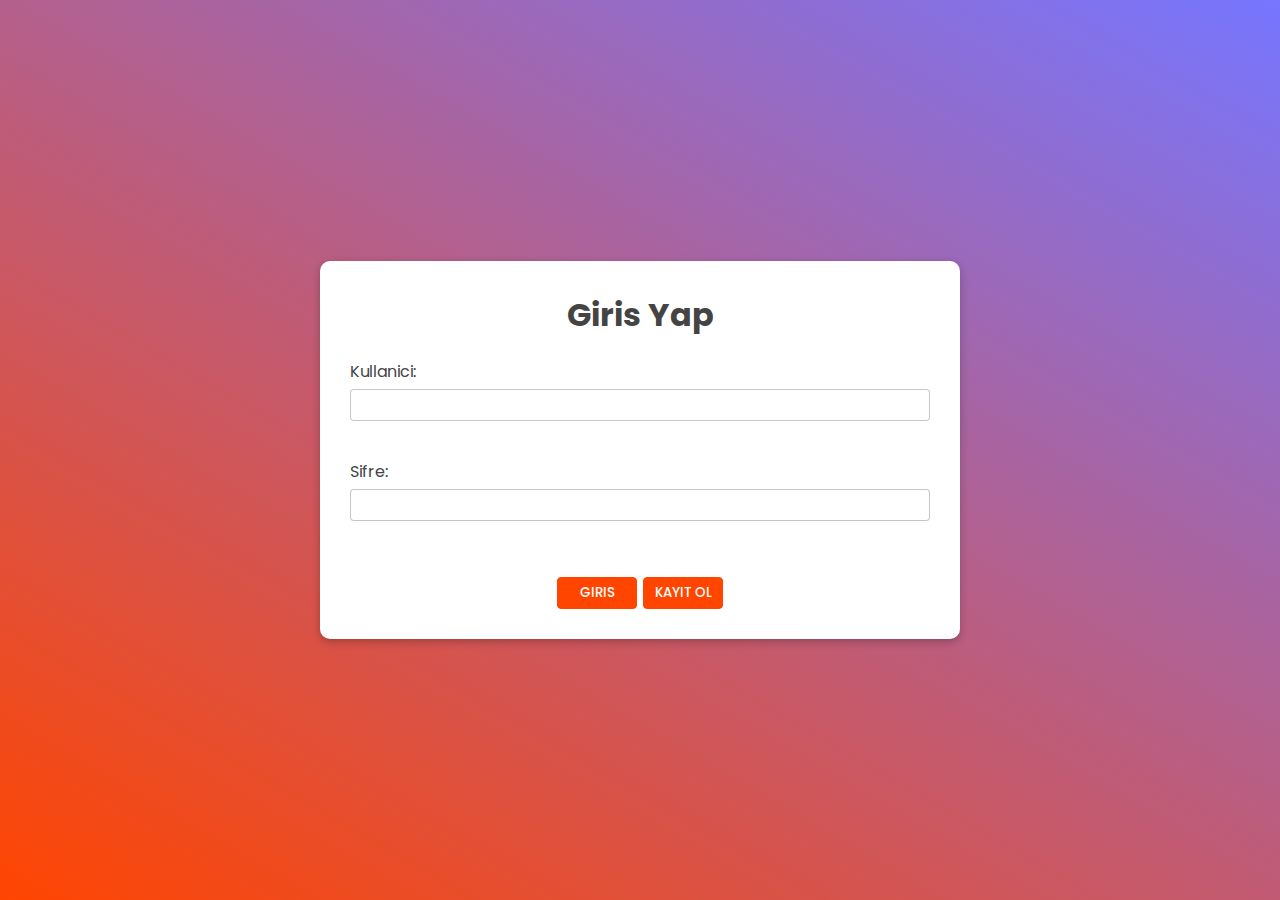
<file: login.html>
<!DOCTYPE html>
<html lang="en">
<head>
    <meta charset="UTF-8">
    <meta http-equiv="X-UA-Compatible" content="IE=edge">
    <meta name="viewport" content="width=device-width, initial-scale=1.0">
    <title>Login</title>
    <link rel="stylesheet" href="./CSS/style.css">
</head>
<body>
    <div class="login">
        <form action="" class="login-form">
            <h1 class="login-title">Giris Yap</h1>
            <div class="login-form-group">
                <label for="username">Kullanici:</label>
                <input type="text" id="username" name="username">
                <p id="errorUserName" class="error-input">*Lütfen Kullanici adi giriniz...</p>
            </div>
            <div class="login-form-group">
                <label for="password">Sifre:</label>
                <input type="password" id="password" name="password">
                <p id="errorPassword" class="error-input">*Lütfen Sifrenizi giriniz...</p>
                <p id="errorUser" class="error-input">*Kullanici yada Sifre hatali!</p>
            </div>
            <div class="login-form-button">
                <button type="submit" class="btn-login">Giris</button>
                <button type="button" class="btn-register">Kayit Ol</button>
            </div>
        </form>
    </div>

    <script src="./JS/login.js"></script>
</body>
</html>
</file>
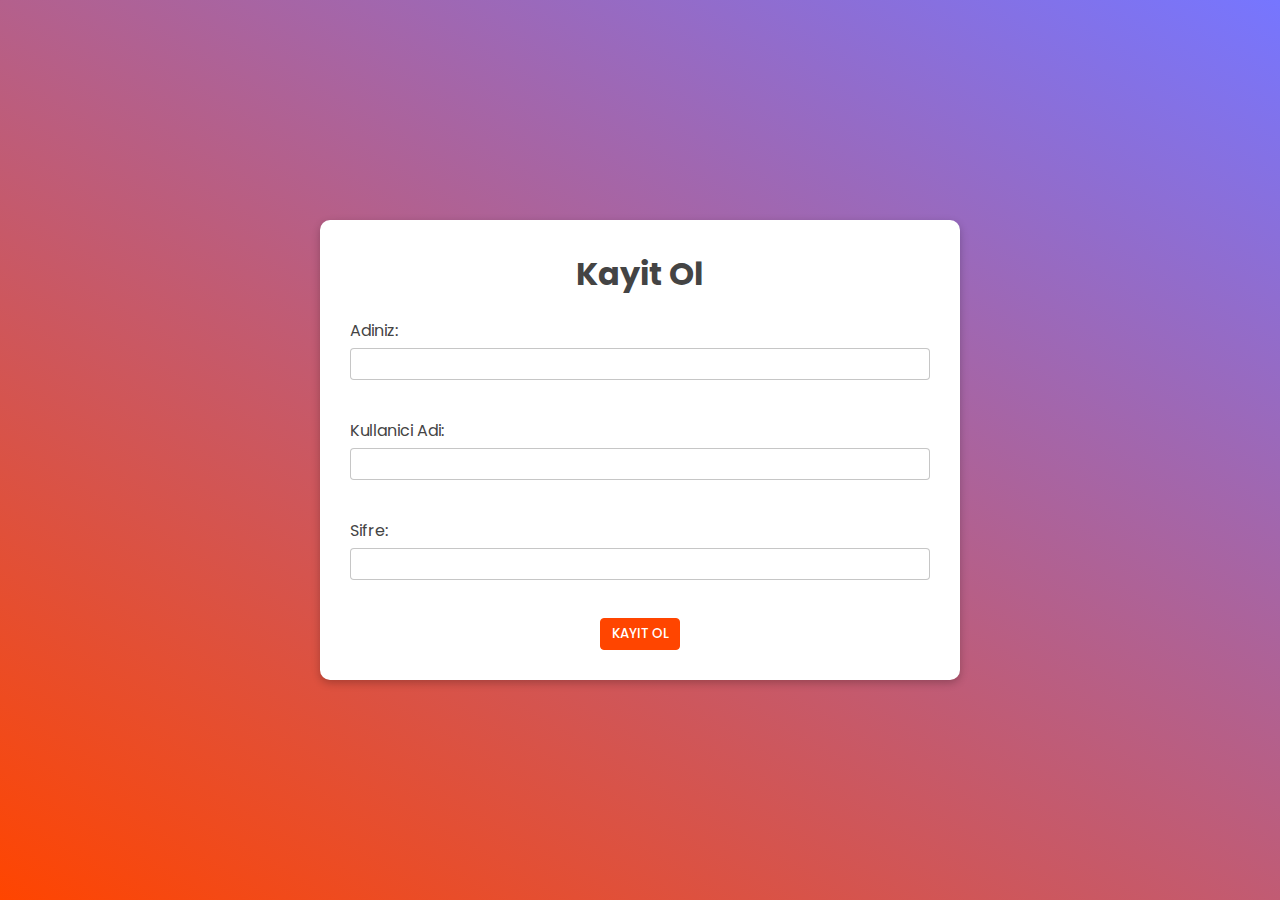
<file: register.html>
<!DOCTYPE html>
<html lang="en">
<head>
    <meta charset="UTF-8">
    <meta http-equiv="X-UA-Compatible" content="IE=edge">
    <meta name="viewport" content="width=device-width, initial-scale=1.0">
    <title>Register</title>
    <link rel="stylesheet" href="https://cdnjs.cloudflare.com/ajax/libs/font-awesome/6.4.0/css/all.min.css" integrity="sha512-iecdLmaskl7CVkqkXNQ/ZH/XLlvWZOJyj7Yy7tcenmpD1ypASozpmT/E0iPtmFIB46ZmdtAc9eNBvH0H/ZpiBw==" crossorigin="anonymous" referrerpolicy="no-referrer" />
    <link rel="stylesheet" href="./CSS/style.css">
</head>
<body>
    <div class="register">
        <form action="" class="register-form">
            <h1 class="register-title">Kayit Ol</h1>
            <div class="register-form-group">
                <label for="name">Adiniz:</label>
                <input type="text" id="name" name="name">
                <p id="errorName" class="error-input">*Lütfen Adinizi giriniz...</p>
            </div>
            <div class="register-form-group">
                <label for="username">Kullanici Adi:</label>
                <input type="text" id="username" name="username">
                <p id="errorUserName" class="error-input">*Lütfen Kullanici Adi giriniz...</p>
            </div>
            <div class="register-form-group">
                <label for="password">Sifre:</label>
                <input type="password" id="password" name="password">
                <p id="errorPassword" class="error-input">*Lütfen Sifre giriniz...</p>
            </div>
            <div class="register-form-button">
                <button type="submit" class="btn-register">Kayit Ol</button>
            </div>
            <div class="modal">
                <div class="modal-content">
                    <i class="fa-solid fa-user-check"></i>
                    <span>Merhaba; <b class="modal-userName">Mehmet</b></span>
                    <p>Kaydiniz Tmamlandi...</p>
                    <p>Giris Yapabilirsiniz...</p>
                </div>
            </div>
        </form>
    </div>

    <script src="./JS/register.js"></script>
</body>
</html>
</file>
<file: CSS/style.css>
@import"https://fonts.googleapis.com/css2?family=Poppins:ital,wght@0,100;0,200;0,300;0,400;0,500;0,600;0,700;0,800;0,900;1,100;1,200;1,300;1,400;1,500;1,600;1,700;1,800;1,900&display=swap";*{padding:0;margin:0;box-sizing:border-box;font-family:"Poppins",sans-serif}.error-input{color:#ff4500;font-size:12px;font-weight:300}.modal{position:absolute;top:0;left:0;width:100%;height:100vh;background:rgba(85,85,85,.3333333333);display:grid;place-items:center;display:none}.modal-content{width:300px;height:50vh;background-color:#fff;border-radius:10px;display:flex;flex-direction:column;align-items:center;justify-content:center}.modal-content i{font-size:60px;color:#006400;margin-bottom:20px}.login,.register{width:100%;height:100vh;background:linear-gradient(30deg, orangered, rgba(0, 0, 255, 0.536));display:grid;place-items:center;position:relative}.login .error-input,.register .error-input{visibility:hidden}.login-title,.register-title{text-align:center;color:#444}.login-form,.register-form{background:#fff;width:50%;display:flex;flex-direction:column;padding:30px;gap:20px;border-radius:10px;box-shadow:rgba(0,0,0,.24) 0px 3px 8px}.login-form-group label,.register-form-group label{color:#444;display:block;margin-bottom:5px}.login-form-group input[type=text],.login-form-group input[type=password],.register-form-group input[type=text],.register-form-group input[type=password]{width:100%;padding:5px;outline:none;border-radius:4px;border:1px solid rgba(85,85,85,.3333333333);color:#444;caret-color:#ff4500}.login-form-button,.register-form-button{text-align:center;display:flex;justify-content:center}.login-form-button .btn-login,.login-form-button .btn-register,.register-form-button .btn-login,.register-form-button .btn-register{width:80px;margin:0 3px;padding:5px 10px;border:1px solid #ff4500;border-radius:4px;background-color:#ff4500;color:#fff;text-transform:uppercase;font-weight:500;cursor:pointer;transition:all .5s}.login-form-button .btn-login:hover,.login-form-button .btn-register:hover,.register-form-button .btn-login:hover,.register-form-button .btn-register:hover{color:#ff4500;background-color:#fff;transition:all .5s ease}header{box-shadow:rgba(0,0,0,.14) 0px 3px 5px;display:flex;justify-content:space-between;align-items:center;padding:0 50px;position:relative;background-color:#fff}header a{text-decoration:none;color:#444}header li{list-style:none}@media(min-width: 600px)and (max-width: 830px){header{padding:20px 40px}}@media(max-width: 599px){header{padding:20px 40px}}header .header-left{flex:1;display:flex;justify-content:flex-start;align-items:center}header .header-left-logo{display:flex;align-items:center;gap:30px;margin-right:30px}header .header-left-logo a{font-size:32px;font-weight:700;color:#000;position:relative}header .header-left-logo a .circle{width:25px;height:25px;background-color:#444;position:absolute;top:0;left:-10px;border:5px solid #ff4500;border-radius:50%;z-index:-1}header .header-left-logo i{display:none;font-size:24px}@media(min-width: 600px)and (max-width: 830px){header .header-left-logo i{display:flex;z-index:10;transition:all .5s}header .header-left-logo i:hover{color:#ff4500;cursor:pointer;transition:all .5s}}@media(max-width: 599px){header .header-left-logo i{display:flex;z-index:10}header .header-left-logo i:hover{cursor:pointer}}header .header-left-menu{display:flex;justify-content:center;align-items:center;gap:20px}@media(min-width: 600px)and (max-width: 830px){header .header-left-menu{display:none}}@media(max-width: 599px){header .header-left-menu{display:none}}header .header-left-menu a{font-size:18px;transition:all .3s}header .header-left-menu a:hover{color:#ff4500;transition:all .3s}header .header-left-menu .for-count{position:relative}header .header-left-menu .count{font-size:14px}header .header-left-menu :nth-child(3){display:flex;gap:6px;align-items:center}header .header-left-menu :nth-child(3) .for-submenu{height:100px;padding:40px 0;color:#ff4500}header .header-left-menu :nth-child(3) .for-submenu:hover .submenu{display:flex;transition:all .5s ease}header .header-left-menu :nth-child(3) .for-submenu .submenu{display:none;justify-content:space-around;position:absolute;width:80%;margin-top:40px;padding:50px;top:60px;left:10%;background-color:rgba(85,85,85,.3333333333);z-index:2;transition:all .5s ease}header .header-left-menu :nth-child(3) .for-submenu .submenu ul{flex:1;display:flex;flex-direction:column}header .header-left-menu :nth-child(3) .for-submenu .submenu ul:nth-child(3){align-items:start}header .header-left-menu :nth-child(3) .for-submenu .submenu ul li:nth-child(1){font-weight:500;-webkit-text-decoration:underline #444;text-decoration:underline #444}@media(min-width: 600px)and (max-width: 830px){header .header-left-menu :nth-child(3) .for-submenu .submenu{width:100%;left:0;gap:30px}}@media(max-width: 599px){header .header-left-menu :nth-child(3) .for-submenu .submenu{width:100%;left:0;gap:30px}}header .header-left-menu :nth-child(3) .for-submenu .submenu .submenu-advert{position:relative}header .header-left-menu :nth-child(3) .for-submenu .submenu .submenu-advert img{border-radius:4px}header .header-left-menu :nth-child(3) .for-submenu .submenu .submenu-advert-wanted{position:absolute;top:50%;left:50%;transform:translate(-50%, -50%);line-height:1.2;font-size:24px}header .header-left-menu :nth-child(3) .for-submenu .submenu .submenu-advert-wanted button{margin-top:5px;padding:10px 20px;border:1px solid #ff4500;border-radius:4px;background-color:#fff;color:#ff4500;text-transform:uppercase;font-weight:500;cursor:pointer;transition:all .5s}header .header-left-menu :nth-child(3) .for-submenu .submenu .submenu-advert-wanted button:hover{color:#fff;background-color:#ff4500;transition:all .5s ease}header .count{position:absolute;top:-20px;right:-20px;background-color:#ff4500;border-radius:20%;padding:2px 4px;color:#fff}@media(min-width: 600px)and (max-width: 830px){header .count{padding:0 2px}}@media(max-width: 599px){header .count{padding:0 2px}}header .header-right{display:flex;justify-content:end;align-items:center;gap:30px}header .header-right-price{display:flex;flex-direction:column;align-items:center;background-color:#f7dab5;padding:2px 20px;border-radius:4px;font-size:18px}header .header-right-price :nth-child(1){text-decoration:underline}header .header-right-price :nth-child(2){font-weight:500}header .header-right-favorite{position:relative;font-size:14px}header .header-right-favorite:hover{transform:scale(1.1);transition:all .5s;cursor:pointer}header .header-right-cart{position:relative;font-size:14px}header .header-right-cart:hover{transform:scale(1.1);transition:all .5s;cursor:pointer}header .header-right i{font-size:24px}.offcanvas{display:none;flex-direction:column;align-items:center;position:fixed;top:99px;left:-50%;padding:0 0 20px 40px;height:auto;background-color:rgba(68,68,68,.2666666667);transition:all .5s}@media(min-width: 600px)and (max-width: 830px){.offcanvas{display:flex}}@media(max-width: 599px){.offcanvas{display:flex}}.offcanvas .header-left-menu{display:flex;flex-direction:column;padding-top:20px;align-items:start}.offcanvas .header-left-menu a{font-size:18px;transition:all .3s}.offcanvas .header-left-menu a:hover{color:#ff4500;transition:all .3s}.offcanvas .header-left-menu a i{color:#ac2f02;padding-right:5px;font-size:16px}.offcanvas .header-left-menu .for-count{position:relative}.offcanvas .header-left-menu .count{position:absolute;font-size:12px;top:2px;right:-30px}.offcanvas .header-left-menu :nth-child(3){display:flex;align-items:start}.offcanvas .header-left-menu :nth-child(3) .for-submenu{height:0 !important;padding:0 !important;color:#ff4500}.offcanvas .header-left-menu :nth-child(3) .for-submenu i{transform:rotate(-90deg);padding:0px 5px 5px 5px;font-weight:700 !important}.offcanvas .header-left-menu :nth-child(3) .for-submenu:hover .submenu{display:flex;transition:all .5s}.offcanvas .header-left-menu :nth-child(3) .for-submenu .submenu{display:none;width:auto;position:absolute;margin-top:0;padding:10px 40px;top:0;left:139px !important;background-color:rgba(85,85,85,.3333333333);z-index:2;transition:all .5s}.offcanvas .header-left-menu :nth-child(3) .for-submenu .submenu ul{flex:1;display:flex;flex-direction:column}.offcanvas .header-left-menu :nth-child(3) .for-submenu .submenu ul:nth-child(3){align-items:start}.offcanvas .header-left-menu :nth-child(3) .for-submenu .submenu ul:nth-child(3) span{display:flex;transform:rotate(none) !important}.offcanvas .header-left-menu :nth-child(3) .for-submenu .submenu ul li{padding:5px}.offcanvas .header-left-menu :nth-child(3) .for-submenu .submenu ul li:nth-child(1){padding-bottom:10px;font-weight:500;-webkit-text-decoration:underline #444;text-decoration:underline #444}.offcanvas .header-left-menu :nth-child(3) .for-submenu .submenu .submenu-bnt{padding:5px 10px;background-color:rgba(0,0,0,0);color:#ff4500;border-radius:4px;border:1px solid #ff4500;cursor:pointer;transition:all .5s}.offcanvas .header-left-menu :nth-child(3) .for-submenu .submenu .submenu-bnt:hover{background-color:#fff}
</file>
